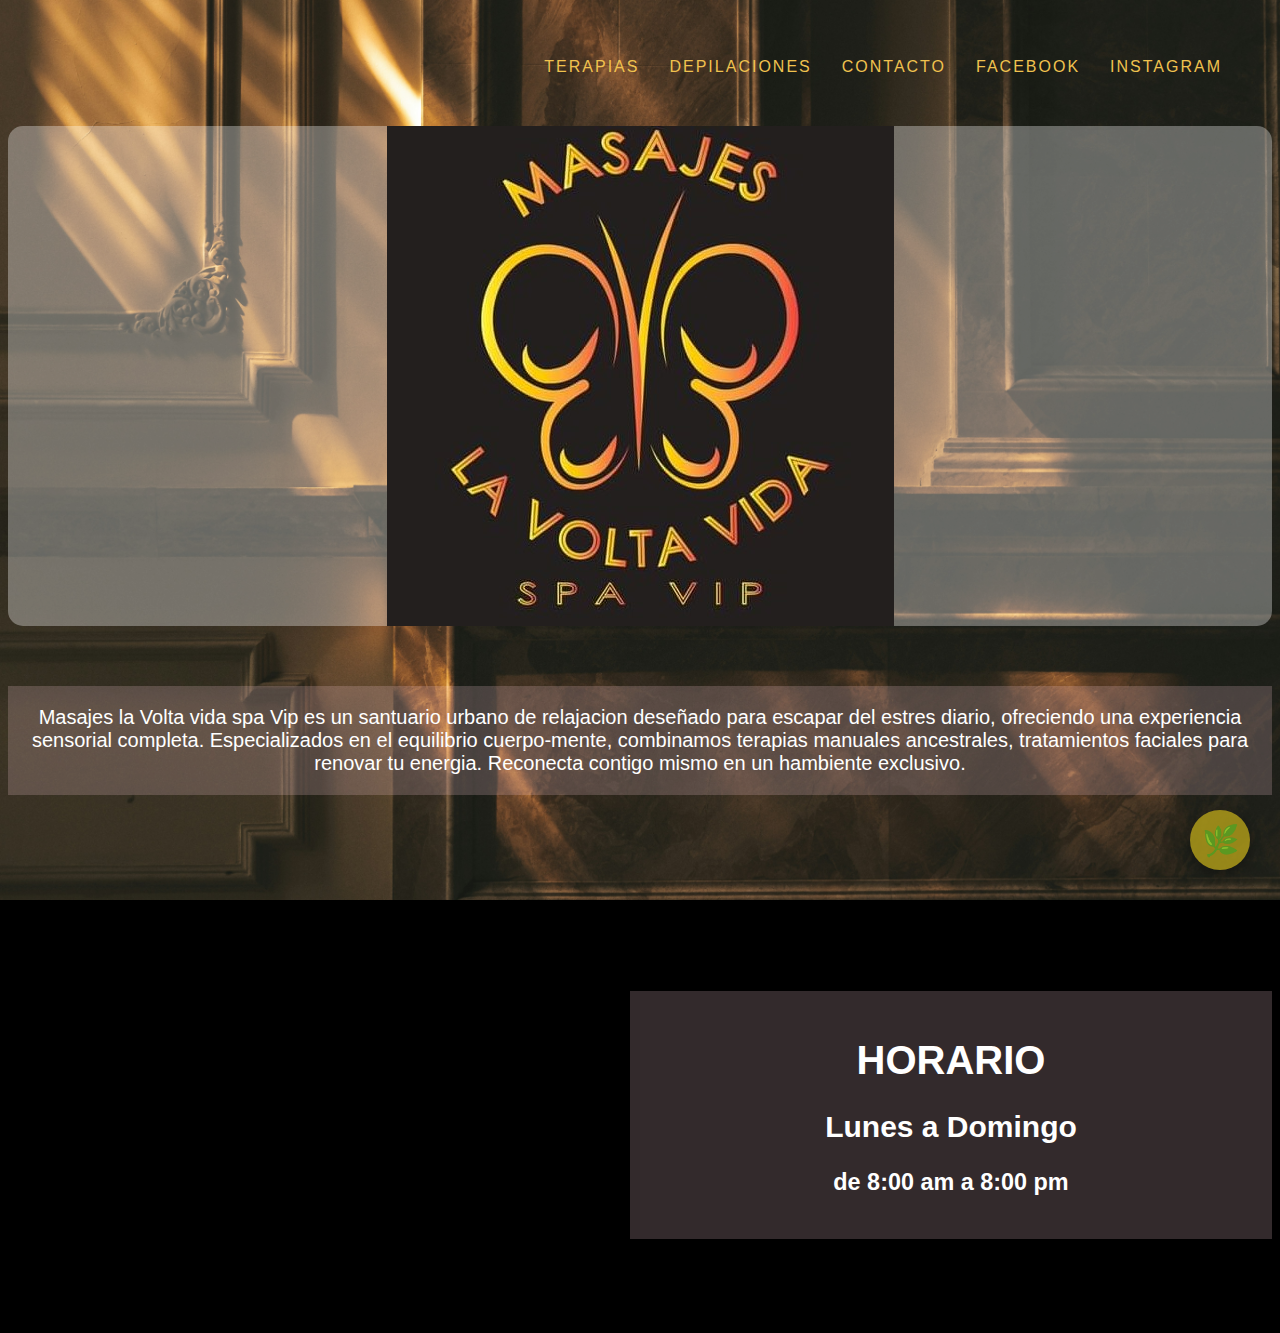
<file: index.html>
<!DOCTYPE html>
<html lang="es">
<head>
    <meta charset="UTF-8">
    <meta name="viewport" content="width=device-width, initial-scale=1.0">
    <title>Masajes La volta vida Spa Vip</title>
    <link rel="stylesheet" href="style.css" />
</head>
<body>
    <section  class="animacion-inicio">
    <div class="enlaces">
    <a href="terapias.html" class="enlace-spa">Terapias</a>
    <a href="depilaciones.html" class="enlace-spa">Depilaciones</a>
    <a href="https://wa.me/523351093950" target="_blank" class="enlace-spa">Contacto</a>
    <a href="https://www.facebook.com/share/1C4Mi8j1Lx/" class="enlace-spa">Facebook</a>
    <a href="https://www.instagram.com/invites/contact/?igsh=1wm7rh8885his&utm_content=w16fyq4" class="enlace-spa">Instagram</a>
    </div>
    <header><!--<h1>MASAJES LA VOLTA VIDA SPA VIP</h1>-->
    <img src="img/logo.jpg.jpg"> </header>
    <div class="descripcion">
    <p>Masajes la Volta vida spa Vip es un santuario urbano de relajacion deseñado para escapar del estres diario, ofreciendo una experiencia sensorial completa.
        Especializados en el equilibrio cuerpo-mente, combinamos terapias manuales ancestrales, tratamientos faciales para renovar tu energia.
        Reconecta contigo mismo en un hambiente exclusivo.
    </p>
    </div>
 <footer class="footer">
 <div class="contenedor-mapa">
<div class="mapa">
<iframe src="https://www.google.com/maps/embed?pb=!1m17!1m12!1m3!1d3733.8043322728918!2d-103.38495492475406!3d20.63683088091622!2m3!1f0!2f0!3f0!3m2!1i1024!2i768!4f13.1!3m2!1m1!2zMjDCsDM4JzEyLjYiTiAxMDPCsDIyJzU2LjYiVw!5e0!3m2!1ses!2smx!4v1770331404594!5m2!1ses!2smx" width="100%" height="100%" style="border:0;" allowfullscreen="" loading="lazy" referrerpolicy="no-referrer-when-downgrade">
</iframe>
</div>
<div class="horario">
    <h1>HORARIO</h1>
    <h2>Lunes a Domingo</h2>
    <h3>de 8:00 am a 8:00 pm</h3>
</div>
</div>
</footer>
</section>

<div id="spa-chatbot-wrapper">
    <div id="bubble-control" onclick="toggleChatWindow()">
        <span id="bubble-icon">🌿</span>
    </div>

    <div id="chat-frame" style="display: none;">
        <div id="chat-header-spa">
            <span> Asistente </span>
            <button onclick="toggleChatWindow()">✕</button>
        </div>
        <div id="chat-content">
            <div class="msg-bot">¡Bienvenida/o! Relájate... ¿En qué podemos ayudarte hoy?</div>
        </div>
        <div id="chat-actions">
            <button onclick="botReply('Servicios')">Servicios</button>
            <button onclick="botReply('Dudas y aclaraciones')">Dudas y aclaraciones</button>
            <button onclick="botReply('Redes Sociales')">Redes sociales</button>
        </div>
    </div>
</div>
<script src="script.js"></script>
</body>
</html>
</file>
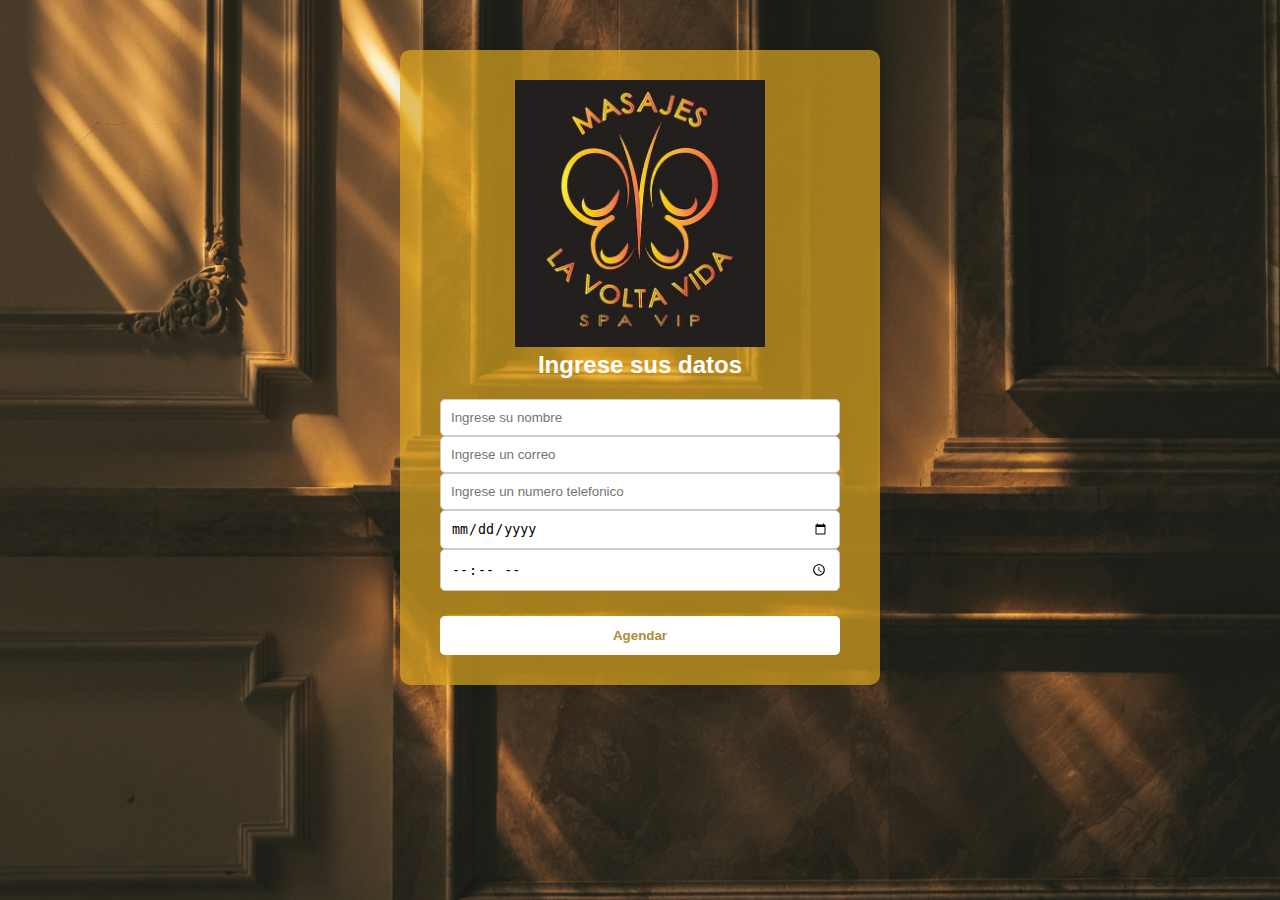
<file: agendar.html>
<!DOCTYPE html>
<html lang="en">
<head>
    <meta charset="UTF-8">
    <meta name="viewport" content="width=device-width, initial-scale=1.0">
    <title>Agenda tu cita</title>
     <link rel="stylesheet" href="stylesa.css" />
</head>
<body>
    <div class="contenedor-formulario">
     <img src="img/logo.jpg.jpg">
    <h2 class="sub">Ingrese sus datos</h2>

    <form action="#" method="post" class="formulari">
       
        <input type="text" id="usuario" name="usuario" placeholder="Ingrese su nombre" required></imput>

        <input type="email" id="email" name="email" placeholder="Ingrese un correo" required></imput>

        <input type="tel" id="telefono" name="telefono" placeholder="Ingrese un numero telefonico" required></imput>

        <input type="date" id="dia" name="dia" placeholder="Seleccione el dia" required></input>

        <input type="time" id="hora" name="hora" min="08:00" max="20:00" step="3600"  required>
    
        <button type="submit">Agendar</button>
    </form>
</body>
</html>
</file>
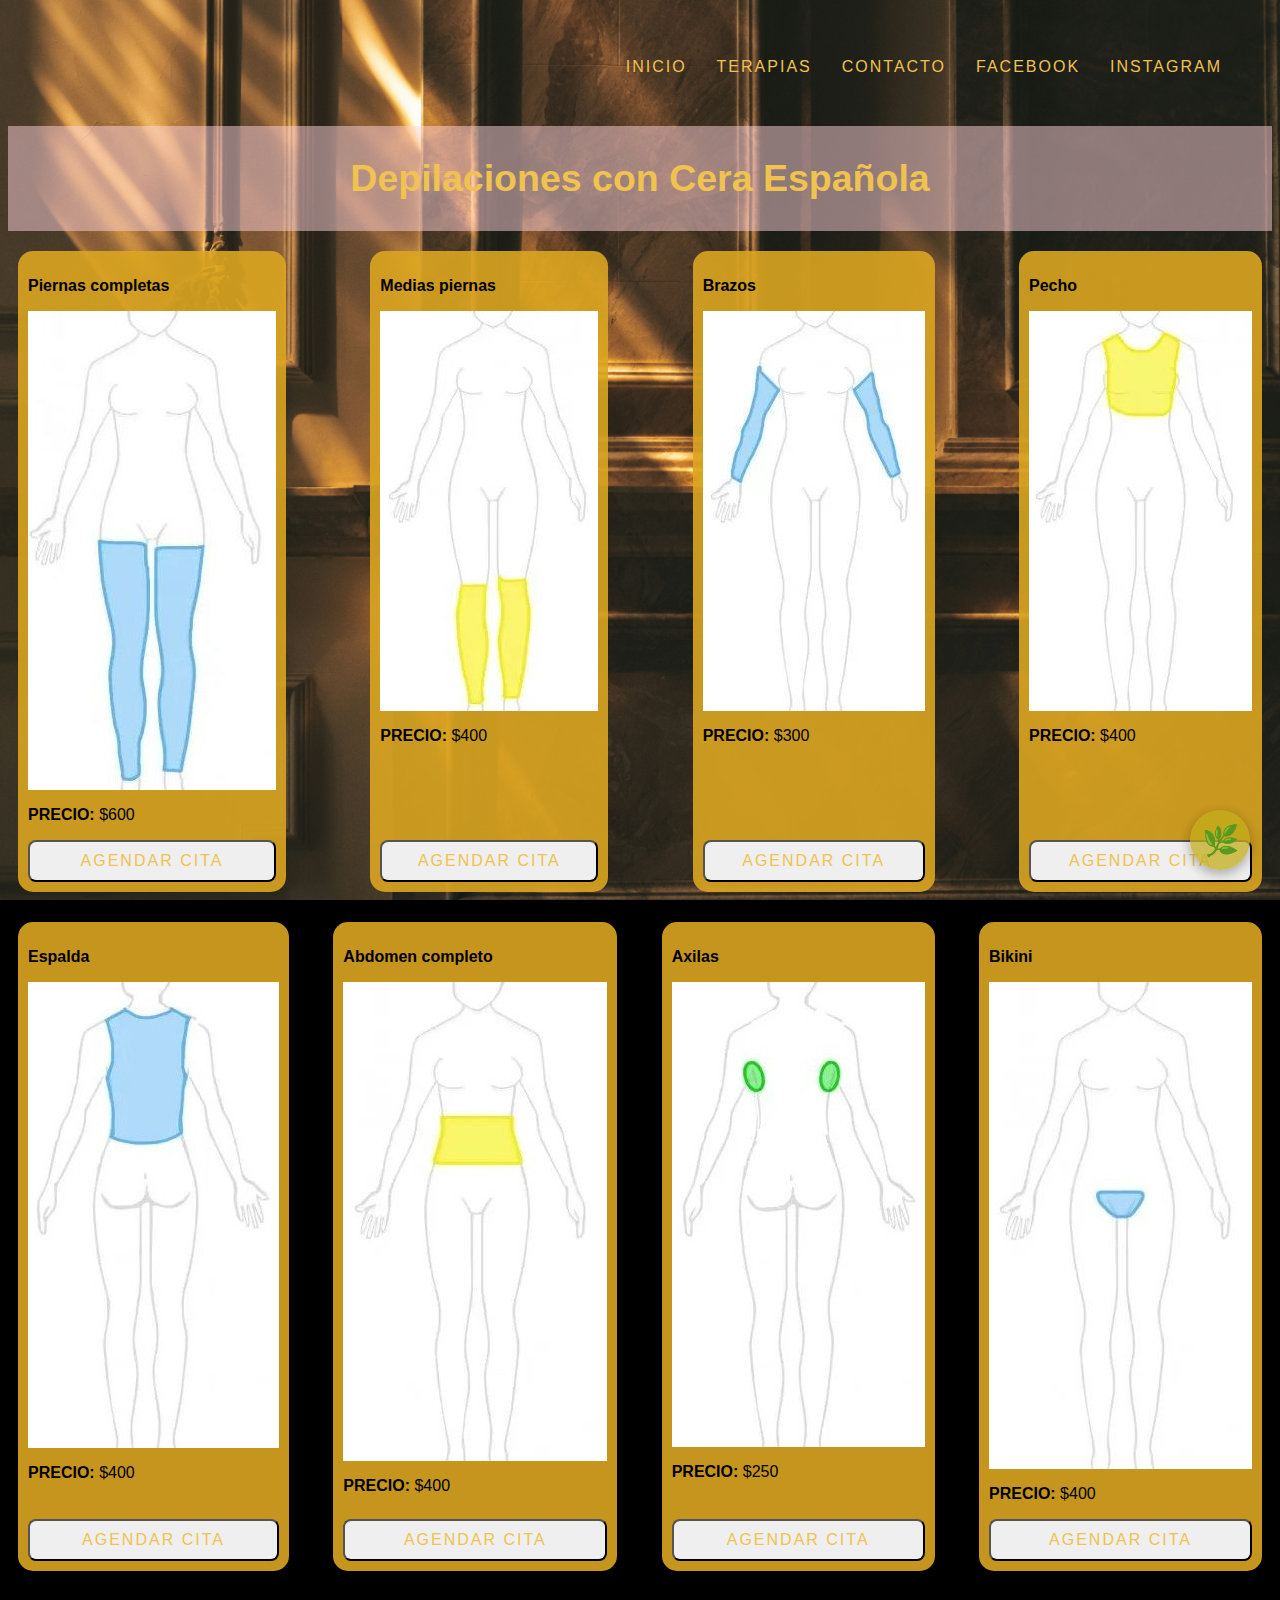
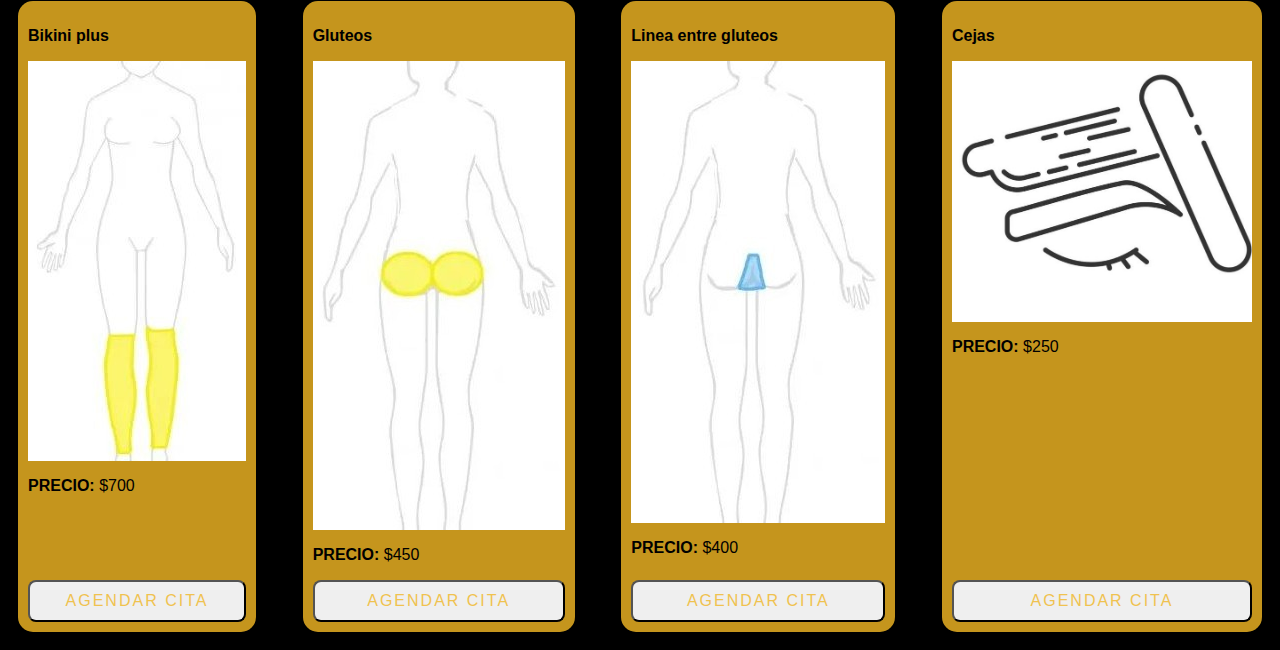
<file: depilaciones.html>
<!DOCTYPE html>
<html lang="en">
<head>
    <meta charset="UTF-8">
    <meta name="viewport" content="width=device-width, initial-scale=1.0">
    <title>Depilaciones</title>
    <link rel="stylesheet" href="style.css" />
</head>
<body>
    <section  class="animacion-inicio">
    <div class="enlaces">
    <a href="index.html" class="enlace-spa">Inicio</a>
    <a href="terapias.html" class="enlace-spa">Terapias</a>
    <a href="https://wa.me/523351093950" target="_blank" class="enlace-spa">Contacto</a>
    <a href="https://www.facebook.com/share/1C4Mi8j1Lx/" class="enlace-spa">Facebook</a>
      <a href="https://www.instagram.com/invites/contact/?igsh=1wm7rh8885his&utm_content=w16fyq4" class="enlace-spa">Instagram</a>
    </div>
    <div class="contenedor-depilaciones">
    <div class="depilaciones-cera">
    <h2>Depilaciones con Cera Española</h2>
    </div>
    <div class="piernas">
    <p><strong> Piernas completas</strong></p>
    <img src="img/piernas.jpg.jpg">
    <p><strong>PRECIO: </strong>$600</p>
    <button class="depilaciones-button">
    <a href="agendar.html" class="button-spa">Agendar cita</a>
    </div>
    <div class="medias">
    <p><strong> Medias piernas</strong></p>
    <img src="img/medias.jpg.jpg">
    <p><strong>PRECIO: </strong>$400</p>
    <button class="depilaciones-button">
    <a href="agendar.html" class="button-spa">Agendar cita</a>
    </div>
    <div class="brazos">
    <p><strong>Brazos</strong></p>
    <img src="img/brazos.jpg.jpg">
    <p><strong>PRECIO: </strong>$300</p>
    <button class="depilaciones-button">
    <a href="agendar.html" class="button-spa">Agendar cita</a>
    </div>
    <div class="pecho">
    <p><strong>Pecho</strong></p>
    <img src="img/pecho.jpg.jpg">
    <p><strong>PRECIO: </strong>$400</p>
    <button class="depilaciones-button">
    <a href="agendar.html" class="button-spa">Agendar cita</a>
    </div>
    <div class="espalda">
     <p><strong>Espalda</strong></p>
    <img src="img/espalda.jpg.jpg">
    <p><strong>PRECIO: </strong>$400</p>
    <button class="depilaciones-button">
    <a href="agendar.html" class="button-spa">Agendar cita</a>
    </div>
    <div class="abdomen">
    <p><strong>Abdomen completo</strong></p>
    <img src="img/abdomen.jpg.jpg">
    <p><strong>PRECIO: </strong>$400</p>
    <button class="depilaciones-button">
    <a href="agendar.html" class="button-spa">Agendar cita</a>
    </div>
    <div class="axilas">
    <p><strong>Axilas</strong></p>
    <img src="img/axilas.jpg.jpg">
    <p><strong>PRECIO: </strong>$250</p>
    <button class="depilaciones-button">
    <a href="agendar.html" class="button-spa">Agendar cita</a>
    </div>
    <div class="bikini">
    <p><strong>Bikini</strong></p>
    <img src="img/bikini.jpg.jpg">
    <p><strong>PRECIO: </strong>$400</p>
    <button class="depilaciones-button">
    <a href="agendar.html" class="button-spa">Agendar cita</a>
    </div>
    <div class="plus">
    <p><strong>Bikini plus</strong></p>
    <img src="img/medias.jpg.jpg">
    <p><strong>PRECIO: </strong>$700</p>
    <button class="depilaciones-button">
    <a href="agendar.html" class="button-spa">Agendar cita</a>
    </div>
    <div class="gluteos">
    <p><strong>Gluteos</strong></p>
    <img src="img/gluteos.jpg.jpg">
    <p><strong>PRECIO: </strong>$450</p>
    <button class="depilaciones-button">
    <a href="agendar.html" class="button-spa">Agendar cita</a>
    </div>
    <div class="linea">
    <p><strong>Linea entre gluteos</strong></p>
    <img src="img/lineagluteos.jpg.jpg">
    <p><strong>PRECIO: </strong>$400</p>
    <button class="depilaciones-button">
    <a href="agendar.html" class="button-spa">Agendar cita</a>
    </div>
    <div class="cejas">
    <p><strong>Cejas</strong></p>
    <img src="img/cejas.jpg.jpg">
    <p><strong>PRECIO: </strong>$250</p>
    <button class="depilaciones-button">
    <a href="agendar.html" class="button-spa">Agendar cita</a>
    </div>
    </div>
    </section>

    <div id="spa-chatbot-wrapper">
    <div id="bubble-control" onclick="toggleChatWindow()">
        <span id="bubble-icon">🌿</span>
    </div>

    <div id="chat-frame" style="display: none;">
        <div id="chat-header-spa">
            <span> Asistente </span>
            <button onclick="toggleChatWindow()">✕</button>
        </div>
        <div id="chat-content">
            <div class="msg-bot">¡Bienvenida/o! Relájate... ¿En qué podemos ayudarte hoy?</div>
        </div>
        <div id="chat-actions">
            <button onclick="botReply('Servicios')">Servicios</button>
            <button onclick="botReply('Dudas y aclaraciones')">Dudas y aclaraciones</button>
            <button onclick="botReply('Redes Sociales')">Redes sociales</button>
        </div>
    </div>
</div>
<script src="script.js"></script>
</body>
</html>
</file>
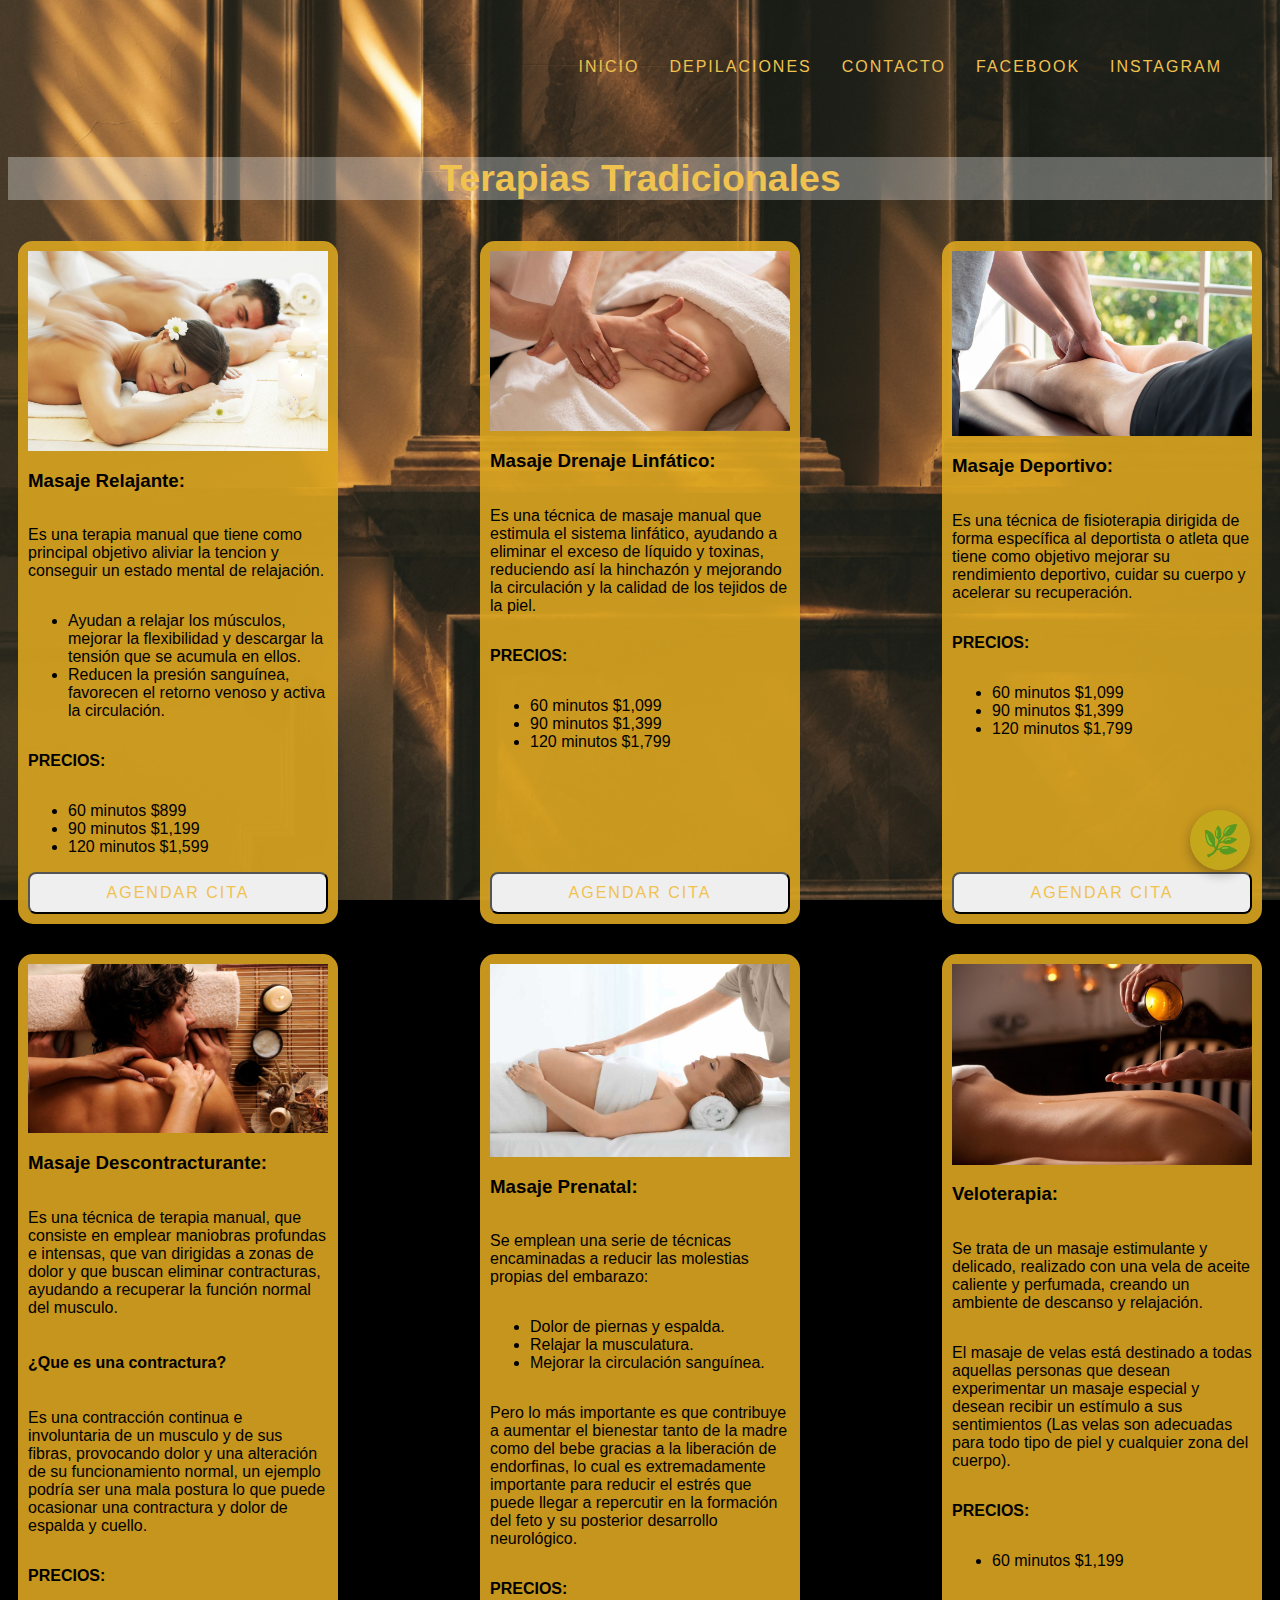
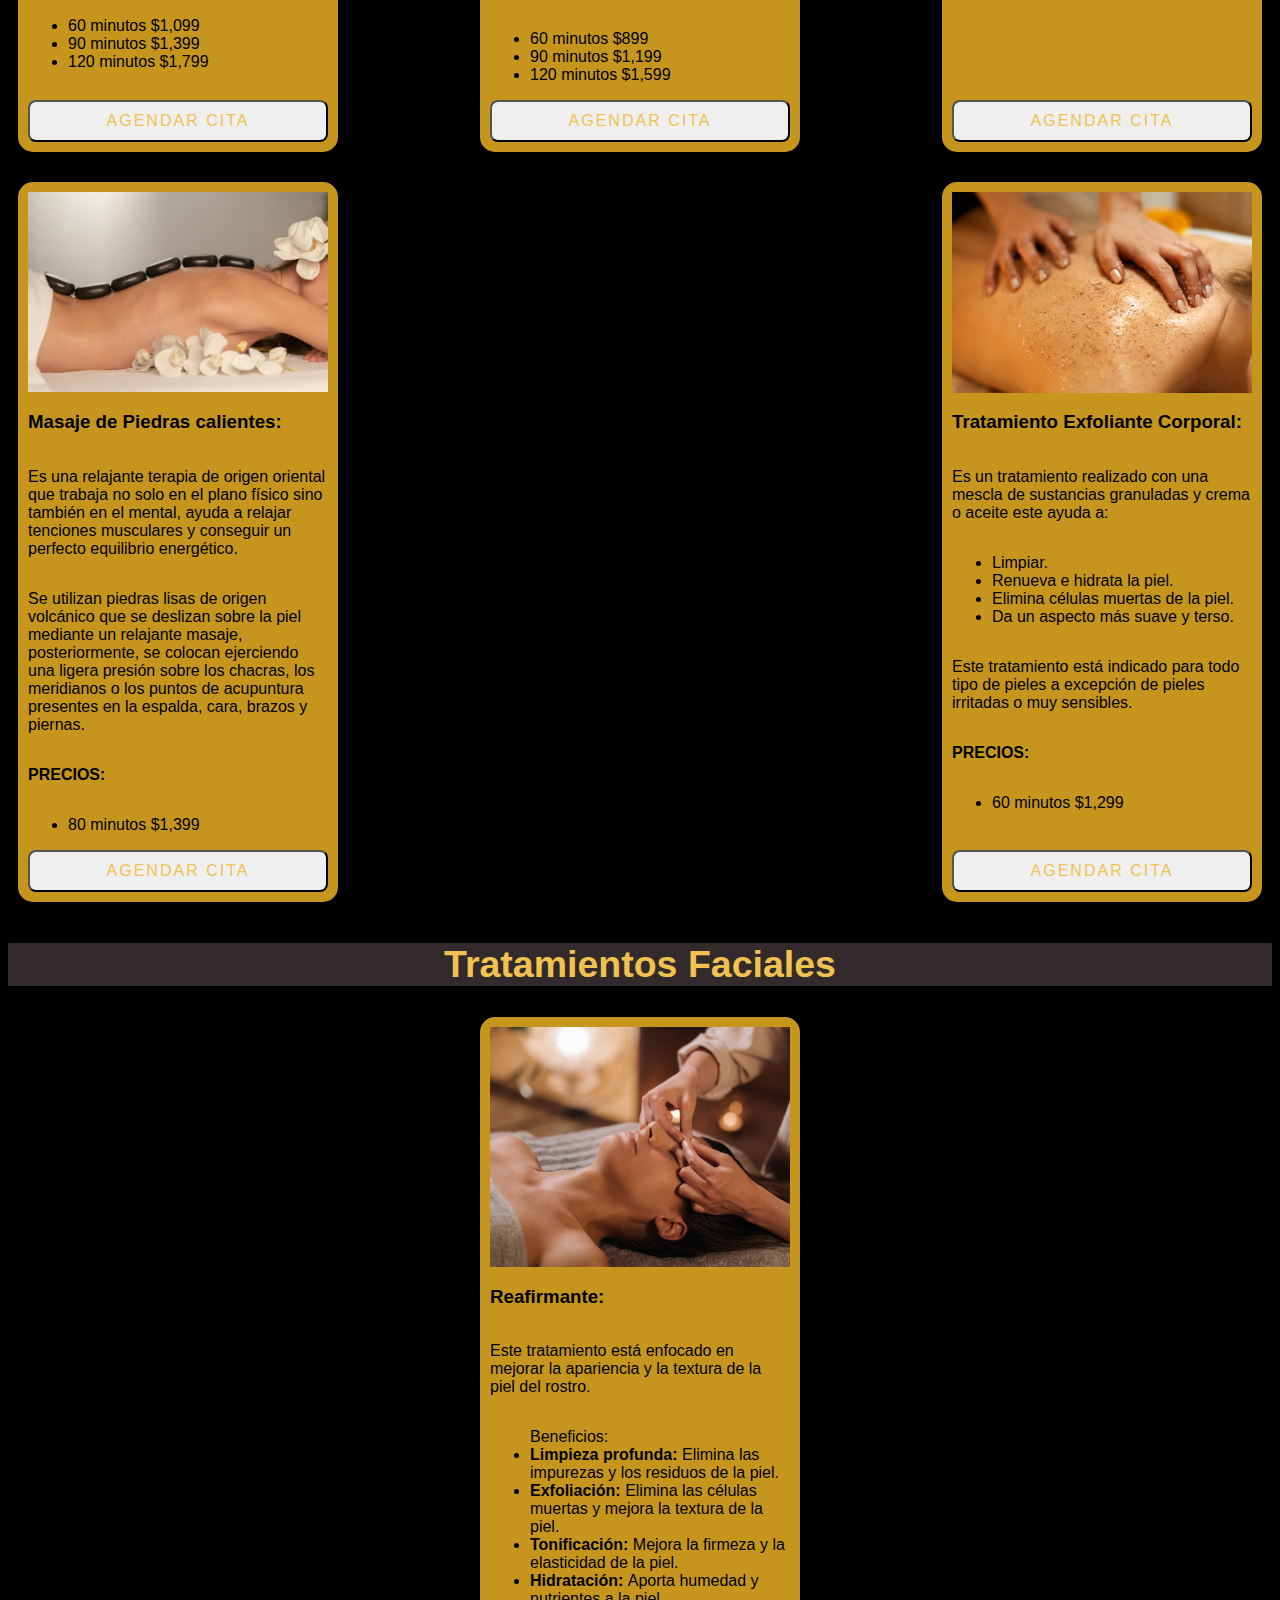
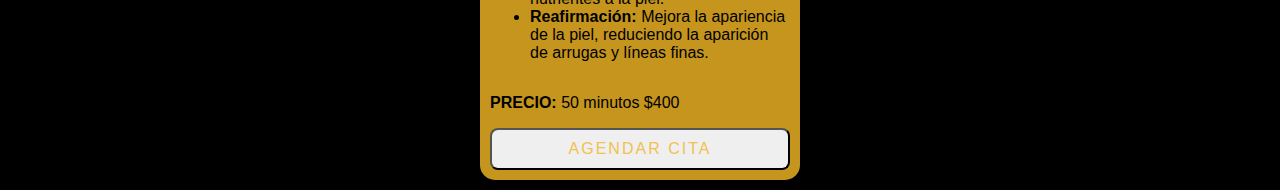
<file: terapias.html>
<!DOCTYPE html>
<html lang="en">
<head>
    <meta charset="UTF-8">
    <meta name="viewport" content="width=device-width, initial-scale=1.0">
    <title>Servicios</title>
    <link rel="stylesheet" href="style.css" />
</head>
<body>
    <section  class="animacion-inicio">
    <div class="enlaces">
    <a href="index.html" class="enlace-spa">Inicio</a>
    <a href="depilaciones.html" class="enlace-spa">Depilaciones</a>
    <a href="https://wa.me/523351093950" target="_blank" class="enlace-spa">Contacto</a>
    <a href="https://www.facebook.com/share/1C4Mi8j1Lx/" class="enlace-spa">Facebook</a>
      <a href="https://www.instagram.com/invites/contact/?igsh=1wm7rh8885his&utm_content=w16fyq4" class="enlace-spa">Instagram</a>
    </div>

    <div class="Terapias-Tradicionales"><h2><strong>Terapias Tradicionales</strong></h2></div>
    
    <div class="contenedor-masajes">

    <div class="Masaje-Relajante">
    <img src="img/masaje-relajante.jpg" alt="ilustrativa">
    <h3>Masaje Relajante:</h3>
    <p>Es una terapia manual que tiene como principal objetivo aliviar la tencion y conseguir un estado mental de relajación.</p>
    <ul>
        <li>Ayudan a relajar los músculos, mejorar la flexibilidad y descargar la tensión que se acumula en ellos.</li>
        <li>Reducen la presión sanguínea, favorecen el retorno venoso y activa la circulación.</li>
    </ul>
    <p><strong>PRECIOS:</strong></p>
    <ul>
        <li>60 minutos $899</li>
        <li>90 minutos $1,199</li>
        <li>120 minutos $1,599</li>
    </ul>
    <button class="terapias-button">
    <a href="agendar.html" class="button-spa">Agendar cita</a>
    </button>
    </div>
    
    <div class="Masaje-Drenaje-Linfatico">
    <img src="img/drenaje-linfatico.jpg" alt="ilustrativa">
    <h3>Masaje Drenaje Linfático:</h3>
        <p>Es una técnica de masaje manual que estimula el sistema linfático, ayudando a eliminar el exceso de líquido y toxinas, reduciendo así la hinchazón y mejorando la circulación y la calidad de los tejidos de la piel.</p>
    <p><strong>PRECIOS:</strong></p>
    <ul>
        <li>60 minutos $1,099</li>
        <li>90 minutos $1,399</li>
        <li>120 minutos $1,799</li>
    </ul>
    <button class="terapias-button">
        <a href="agendar.html" class="button-spa">Agendar cita</a>
    </button>
    </div>
    <div class="Masaje-Deportivo">
    <img src="img/masaje-deportivo.jpg" alt="ilustrativa">
        <h3>Masaje Deportivo:</h3>
        <p>Es una técnica de fisioterapia dirigida de forma específica al deportista o atleta que tiene como objetivo mejorar su rendimiento deportivo, cuidar su cuerpo y acelerar su recuperación.</p>
    <p><strong>PRECIOS:</strong></p>
    <ul>
        <li>60 minutos $1,099</li>
        <li>90 minutos $1,399</li>
        <li>120 minutos $1,799</li>
    </ul>
    <button class="terapias-button">
        <a href="agendar.html" class="button-spa">Agendar cita</a>
    </button>
    </div>
    <div class="Masaje-Descontracturante">
    <img src="img/descontracturante.jpg" alt="ilustrativa">
    <h3>Masaje Descontracturante:</h3>
    <p>Es una técnica de terapia manual, que consiste en emplear maniobras profundas e intensas, que van dirigidas a zonas de dolor y que buscan eliminar contracturas, ayudando a recuperar la función normal del musculo.</p>
    <h4>¿Que es una contractura?</h4>
    <p>Es una contracción continua e involuntaria de un musculo y de sus fibras, provocando dolor y una alteración de su funcionamiento normal, un ejemplo podría ser una mala postura lo que puede ocasionar una contractura y dolor de espalda y cuello. </p>
    <p><strong>PRECIOS:</strong></p>
    <ul>
        <li>60 minutos $1,099</li>
        <li>90 minutos $1,399</li>
        <li>120 minutos $1,799</li>
    </ul>
    <button class="terapias-button">
        <a href="agendar.html" class="button-spa">Agendar cita</a>
    </button>
    </div>

    <div class="Masaje-Prenatal">
    <img src="img/masaje-prenatal.jpeg" alt="ilustrativa">
    <h3>Masaje Prenatal:</h3>
    <p>Se emplean una serie de técnicas encaminadas a reducir las molestias propias del embarazo:</p>
    <ul>
        <li>Dolor de piernas y espalda.</li>
        <li>Relajar la musculatura.</li>
        <li>Mejorar la circulación sanguínea.</li>
    </ul>
    <p>Pero lo más importante es que contribuye  a aumentar el bienestar tanto de la madre como del bebe gracias a la liberación de endorfinas, lo cual es extremadamente importante para reducir el estrés que puede llegar a repercutir en la formación del feto y su posterior desarrollo neurológico.</p>
    <p><strong>PRECIOS:</strong></p>
    <ul>
        <li>60 minutos $899</li>
        <li>90 minutos $1,199</li>
        <li>120 minutos $1,599</li>
    </ul>
    <button class="terapias-button">
        <a href="agendar.html" class="button-spa">Agendar cita</a>
    </button>
    </div>

    <div class="Veloterapia">
    <img src="img/veloterapia.jpg" alt="ilustrativa">
    <h3>Veloterapia:</h3>
    <p>Se trata de un masaje estimulante y delicado, realizado con una vela de aceite caliente y perfumada, creando un ambiente de descanso y relajación.</p>
    <p>El masaje de velas está destinado a todas aquellas personas que desean experimentar un masaje especial y desean recibir un estímulo a sus sentimientos (Las velas son adecuadas para todo tipo de piel y cualquier zona del cuerpo).</p>
    <p><strong>PRECIOS:</strong></p>
    <ul>
        <li>60 minutos $1,199</li>
    </ul>
    <button class="terapias-button">
        <a href="agendar.html" class="button-spa">Agendar cita</a>
    </button>
    </div>

    <div class="Masaje-Piedras">
    <img src="img/piedras.jpg" alt="ilustrativa">
    <h3>Masaje de Piedras calientes:</h3>
    <p>Es una relajante terapia de origen oriental que trabaja no solo en el plano físico sino también en el mental, ayuda a relajar tenciones musculares y conseguir un perfecto equilibrio energético.</p>
    <p>Se utilizan piedras lisas de origen volcánico que se deslizan sobre la piel mediante un relajante masaje, posteriormente, se colocan ejerciendo una ligera presión sobre los chacras, los meridianos o los puntos de acupuntura presentes en la espalda, cara, brazos y piernas.</p>
    <p><strong>PRECIOS:</strong></p>
    <ul>
        <li>80 minutos $1,399</li>
    </ul>
    <button class="terapias-button">
        <a href="agendar.html" class="button-spa">Agendar cita</a>
    </button>
    </div>

    <div class="Tratamiento-Exfoliante">
    <img src="img/exfoliante.jpg" alt="ilustrativa">
    <h3>Tratamiento Exfoliante Corporal:</h3>
    <p>Es un tratamiento realizado con una mescla de sustancias granuladas y crema o aceite este ayuda a:</p>
    <ul>
        <li>Limpiar.</li>
        <li>Renueva e hidrata la piel.</li>
        <li>Elimina células muertas de la piel.</li>
        <li>Da un aspecto más suave y terso.</li>
    </ul>
    <p>Este tratamiento está indicado para todo tipo de pieles a excepción de pieles irritadas o muy sensibles.</p>
    <p><strong>PRECIOS:</strong></p>
    <ul>
        <li>60 minutos $1,299</li>
    </ul>
    <button class="terapias-button">
        <a href="agendar.html" class="button-spa">Agendar cita</a>
    </button>
    </div>
    </div>
    
    <div class="tratamientos-faciales"><h2>Tratamientos Faciales</h2></div>

   <div class="reafirmante">
    <img src="img/facial.jpg" alt="ilustrativa">
    <h3>Reafirmante:</h3>
    <p>Este tratamiento está enfocado en mejorar la apariencia y la textura de la piel del rostro.</p>
    <ul>Beneficios:
        <li><strong>Limpieza profunda: </strong>Elimina las impurezas y los residuos de la piel.</li>
        <li><strong>Exfoliación: </strong>Elimina las células muertas y mejora la textura de la piel.</li>
        <li><strong>Tonificación: </strong>Mejora la firmeza y la elasticidad de la piel.</li>
        <li><strong>Hidratación: </strong>Aporta humedad y nutrientes a la piel.</li>
        <li><strong>Reafirmación: </strong>Mejora la apariencia de la piel, reduciendo la aparición de arrugas y líneas finas.</li>
    </ul>
    <p><strong>PRECIO: </strong>50 minutos $400</p>
    <button class="terapias-button">
        <a href="agendar.html" class="button-spa">Agendar cita</a>

    </button>
    </div>
    </section>

     <div id="spa-chatbot-wrapper">
    <div id="bubble-control" onclick="toggleChatWindow()">
        <span id="bubble-icon">🌿</span>
    </div>

    <div id="chat-frame" style="display: none;">
        <div id="chat-header-spa">
            <span> Asistente </span>
            <button onclick="toggleChatWindow()">✕</button>
        </div>
        <div id="chat-content">
            <div class="msg-bot">¡Bienvenida/o! Relájate... ¿En qué podemos ayudarte hoy?</div>
        </div>
        <div id="chat-actions">
            <button onclick="botReply('Servicios')">Servicios</button>
            <button onclick="botReply('Dudas y aclaraciones')">Dudas y aclaraciones</button>
            <button onclick="botReply('Redes Sociales')">Redes sociales</button>
        </div>
    </div>
</div>
<script src="script.js"></script>
</body>
</html>
</file>
<file: style.css>
body {
    font-family: Arial, Helvetica, sans-serif;
    background-color: black;
    background-image: url(img/fondo3.jpg);
    background-attachment: fixed;
    background-position: center;
    background-size: cover;
}

body html {
    padding: 0;
    margin: 0;
}

/* --- Ajuste para Celulares --- */
@media (max-width: 768px) {
  /* 1. Hace que cualquier contenedor con ancho fijo se adapte al 100% */
  div, section, article, header, footer, .container {
    width: 100% !important;
    max-width: 100% !important;
    min-width: 0 !important;
    display: block !important; /* Apila elementos que estaban uno al lado del otro */
    margin-left: 0 !important;
    margin-right: 0 !important;
    padding-left: 15px !important;
    padding-right: 15px !important;
    box-sizing: border-box;
  }

  /* 2. Ajusta imágenes y mapas (iframes) para que no se salgan de la pantalla */
  img, iframe, video {
    width: 100% !important;
    height: auto !important;
  }

  /* 3. Evita que el texto sea demasiado grande o pequeño */
  body {
    font-size: 16px;
    line-height: 1.5;
  }
}

header {
    text-align: center;
    font-family:'Segoe UI', sans-serif;
    font-size: 40px;
    background: rgba(255, 255, 255, 0.33);
    width: 100%;
    height: 500px;
    line-height: 500px;
    display: flex;
    flex-direction: column;
    justify-content: center;
    align-items: center;
    border-radius: 15px;
overflow: hidden;
border: 1px;
transition: 0.4s ease;
}

header:hover {
    transform: translateY(-10px);
    border-color: var(--dorado);
    box-shadow: 10px 10px 100px rgba(126, 112, 31, 0.492);
}

.enlaces {
    display: flex;
    justify-content: flex-end;
    gap: 30px;
    padding: 50px 50px;
}

.enlace-spa {
    text-decoration: none;    
    color: rgb(240, 194, 79);          
    font-family: 'Segoe UI', sans-serif; 
    font-size: 16px;
    letter-spacing: 2px;
    text-transform: uppercase;
    transition: 0.3s;
}

.enlace-spa:hover {
    color: white;
    cursor: pointer;
}

.button-spa {
     text-decoration: none;    
    color: rgb(240, 194, 79);          
    font-family: 'Segoe UI', sans-serif; 
    font-size: 16px;
    letter-spacing: 2px;
    text-transform: uppercase;
    transition: 0.3s;
}

.button-spa:hover {
    color: rgb(173, 140, 57);  
    cursor: pointer;
}

.descripcion {
    display: block;
    margin-left: auto;
    margin-right: auto;
    width: fit-content;
    text-align: center;
    padding: 20px;
    background-color:  rgba(255, 212, 218, 0.2);
    width: auto;
    margin-top: 60px;
    color: white;
    height: auto;
    font-size: 20px;
}
.descripcion p {
    margin: 0;
}

.Terapias-Tradicionales{
    text-align: center;
    font-size: 25px;
    font-family:'Segoe UI', sans-serif;
    background: rgba(255, 255, 255, 0.323);
    width: 100%;
    color: rgb(240, 194, 79);
}

.contenedor-masajes {
    display: flex;
    justify-content: space-between;
    gap: 10px;
    flex-wrap: wrap;
}

.Masaje-Relajante,.Masaje-Drenaje-Linfatico,.Masaje-Deportivo,.Masaje-Descontracturante,.Masaje-Prenatal,.Veloterapia,.Masaje-Piedras,.Tratamiento-Exfoliante{
    border: 2px solid black; 
    background-color: rgba(218, 165, 32, .9); 
    padding: 10px;
    border-radius: 10px; 
    margin: 10px;
    max-width: 300px; 
    color: black;
    display: flex;
    flex-direction: column;
    justify-content: space-between;
}

.reafirmante {
    border: 2px solid black; 
    background-color: rgba(218, 165, 32, .9); 
    padding: 10px;
    border-radius: 10px; 
    margin: 10px auto;
    max-width: 300px; 
    color: black;
    display: flex;
    flex-direction: column;
}

.Masaje-Relajante {
    background-color: rgba(218, 165, 32, .9) ;
    border-radius: 15px;
    overflow: hidden;
    border: 2px;
    transition: 0.4s ease;
}

.Masaje-Relajante:hover {
    transform: translateY(-10px);
    border-color: var(--dorado);
    box-shadow: 0 10px 20px gold;
}

.Masaje-Drenaje-Linfatico {
    background-color: rgba(218, 165, 32, .9) ;
    border-radius: 15px;
    overflow: hidden;
    border: 2px;
    transition: 0.4s ease;
}

.Masaje-Drenaje-Linfatico:hover {
    transform: translateY(-10px);
    border-color: var(--dorado);
    box-shadow: 0 10px 20px gold;
}

.Masaje-Deportivo {
    background-color: rgba(218, 165, 32, .9) ;
    border-radius: 15px;
    overflow: hidden;
    border: 2px;
    transition: 0.4s ease;
}

.Masaje-Deportivo:hover {
    transform: translateY(-10px);
    border-color: var(--dorado);
    box-shadow: 0 10px 20px gold;
}

.Masaje-Descontracturante {
    background-color: rgba(218, 165, 32, .9) ;
    border-radius: 15px;
    overflow: hidden;
    border: 2px;
    transition: 0.4s ease; 
}

.Masaje-Descontracturante:hover {
    transform: translateY(-10px);
    border-color: var(--dorado);
    box-shadow: 0 10px 20px gold;
}

.Masaje-Prenatal {
    background-color: rgba(218, 165, 32, .9) ;
    border-radius: 15px;
    overflow: hidden;
    border: 2px;
    transition: 0.4s ease;
}

.Masaje-Prenatal:hover {
    transform: translateY(-10px);
    border-color: var(--dorado);
    box-shadow: 0 10px 20px gold;
}

.Veloterapia {
    background-color: rgba(218, 165, 32, .9) ;
    border-radius: 15px;
    overflow: hidden;
    border: 2px;
    transition: 0.4s ease;
}

.Veloterapia:hover {
    transform: translateY(-10px);
    border-color: var(--dorado);
    box-shadow: 0 10px 20px gold;
}

.Masaje-Piedras {
    background-color: rgba(218, 165, 32, .9) ;
    border-radius: 15px;
    overflow: hidden;
    border: 1px;
    transition: 0.4s ease;
}

.Masaje-Piedras:hover {
    transform: translateY(-10px);
    border-color: var(--dorado);
    box-shadow: 0 10px 20px gold;
}

.Tratamiento-Exfoliante {
    background-color: rgba(218, 165, 32, .9) ;
    border-radius: 15px;
    overflow: hidden;
    border: 1px;
    transition: 0.4s ease;
}

.Tratamiento-Exfoliante:hover {
    transform: translateY(-10px);
    border-color: var(--dorado);
    box-shadow: 0 10px 20px gold;
}

.tratamientos-faciales {
    text-align: center;
    font-size: 25px;
    font-family:'Segoe UI', sans-serif;
    background: rgba(255, 212, 218, 0.2);
    width: 100%;
    color: rgb(240, 194, 79);
}

.reafirmante {
    background-color: rgba(218, 165, 32, .9) ;
    border-radius: 15px;
    overflow: hidden;
    border: 1px;
    transition: 0.4s ease
}

.reafirmante:hover {
    transform: translateY(-10px);
    border-color: var(--dorado);
    box-shadow: 0 10px 20px gold;
}


.terapias-button {
    padding: 10px 20px;
    width: 100%; 
    border-radius: 8px;
    margin-top: auto;
}

.depilaciones-cera {
    text-align: center;
    font-size: 25px;
    font-family:'Segoe UI', sans-serif;
    background: rgba(255, 212, 218, 0.5);
    width: 100%;
    color: rgb(240, 194, 79); 
}

.contenedor-depilaciones {
    display: flex;
    justify-content: space-between;
    gap: 10px;
    flex-wrap: wrap;
}

.piernas, .medias, .brazos, .pecho, .espalda, .abdomen, .axilas, .bikini, .plus, .gluteos, .linea, .cejas {
    border: 2px solid black; 
    background-color: rgba(218, 165, 32, .9); 
    padding: 10px;
    border-radius: 10px; 
    margin: 10px;
    max-width: 300px; 
    color: black;
    display: flex;
    flex-direction: column;
    justify-content: space-between;
}

.piernas {
    background-color: rgba(218, 165, 32, .9) ;
    border-radius: 15px;
    overflow: hidden;
    border: 1px;
    transition: 0.4s ease
}

.piernas:hover {
    transform: translateY(-10px);
    border-color: var(--dorado);
    box-shadow: 0 10px 20px gold;
}

.medias {
    background-color: rgba(218, 165, 32, .9) ;
    border-radius: 15px;
    overflow: hidden;
    border: 1px;
    transition: 0.4s ease
}

.medias:hover {
    transform: translateY(-10px);
    border-color: var(--dorado);
    box-shadow: 0 10px 20px gold;
}

.brazos {
    background-color: rgba(218, 165, 32, .9) ;
    border-radius: 15px;
    overflow: hidden;
    border: 1px;
    transition: 0.4s ease
}

.brazos:hover {
    transform: translateY(-10px);
    border-color: var(--dorado);
    box-shadow: 0 10px 20px gold;
}

.pecho {
    background-color: rgba(218, 165, 32, .9) ;
    border-radius: 15px;
    overflow: hidden;
    border: 1px;
    transition: 0.4s ease
}

.pecho:hover {
    transform: translateY(-10px);
    border-color: var(--dorado);
    box-shadow: 0 10px 20px gold;
}

.espalda {
    background-color: rgba(218, 165, 32, .9) ;
    border-radius: 15px;
    overflow: hidden;
    border: 1px;
    transition: 0.4s ease
}

.espalda:hover {
    transform: translateY(-10px);
    border-color: var(--dorado);
    box-shadow: 0 10px 20px gold;
}

.abdomen {
    background-color: rgba(218, 165, 32, .9) ;
    border-radius: 15px;
    overflow: hidden;
    border: 1px;
    transition: 0.4s ease
}

.abdomen:hover {
    transform: translateY(-10px);
    border-color: var(--dorado);
    box-shadow: 0 10px 20px gold;
}

.axilas {
    background-color: rgba(218, 165, 32, .9) ;
    border-radius: 15px;
    overflow: hidden;
    border: 1px;
    transition: 0.4s ease
}

.axilas:hover {
    transform: translateY(-10px);
    border-color: var(--dorado);
    box-shadow: 0 10px 20px gold;
}

.bikini {
    background-color: rgba(218, 165, 32, .9) ;
    border-radius: 15px;
    overflow: hidden;
    border: 1px;
    transition: 0.4s ease
}

.bikini:hover {
    transform: translateY(-10px);
    border-color: var(--dorado);
    box-shadow: 0 10px 20px gold;
}

.plus {
    background-color: rgba(218, 165, 32, .9) ;
    border-radius: 15px;
    overflow: hidden;
    border: 1px;
    transition: 0.4s ease
}

.plus:hover {
    transform: translateY(-10px);
    border-color: var(--dorado);
    box-shadow: 0 10px 20px gold;
}

.gluteos {
    background-color: rgba(218, 165, 32, .9) ;
    border-radius: 15px;
    overflow: hidden;
    border: 1px;
    transition: 0.4s ease
}

.gluteos:hover {
    transform: translateY(-10px);
    border-color: var(--dorado);
    box-shadow: 0 10px 20px gold;
}

.linea {
    background-color: rgba(218, 165, 32, .9) ;
    border-radius: 15px;
    overflow: hidden;
    border: 1px;
    transition: 0.4s ease
}

.linea:hover {
    transform: translateY(-10px);
    border-color: var(--dorado);
    box-shadow: 0 10px 20px gold;
}

.cejas {
    background-color: rgba(218, 165, 32, .9) ;
    border-radius: 15px;
    overflow: hidden;
    border: 1px;
    transition: 0.4s ease
}

.cejas:hover {
    transform: translateY(-10px);
    border-color: var(--dorado);
    box-shadow: 0 10px 20px gold;
}

.depilaciones-button {
    padding: 10px 20px;
    width: 100%; 
    border-radius: 8px;
    margin-top: auto;
}

@keyframes entradaSuave {
  0% { 
    opacity: 0; 
    transform: translateY(15px); 
  }
  100% { 
    opacity: 1; 
    transform: translateY(0); 
  }
}

.animacion-inicio {
  animation: entradaSuave 0.8s ease-out forwards;
}

.contenedor-mapa {
   display: flex;
    flex-direction: row; 
    align-items: center; 
     
    gap: 20px;
}

.footer {
    padding: 40px 0;
    margin-top: 50px;
}

.mapa {
   flex: 1;
    height: 400px;
}
.mapa iframe {
    width: 100%;
    height: 100%;
    display: block;
    border-radius: 10px;
    border: none;
}

.horario {
    text-align: center;
    flex: 1;
    justify-content: center;
    text-align: center;
    padding: 20px;
    background-color:  rgba(255, 212, 218, 0.2);
    width: auto;
    margin-top: 60px;
    color: white;
    height: auto;
    font-size: 20px;
}

.mapa, .horario {
    width: 50%;
    box-sizing: border-box;
}

#spa-chatbot-wrapper {
    /* Mantenemos el fixed, pero añadimos estas tres líneas críticas */
    position: fixed !important;
    bottom: 30px !important;
    right: 30px !important;
    
    /* Esto lo saca del flujo de la animación del body */
    transform: translateZ(0); 
    -webkit-transform: translateZ(0);
    
    /* Asegúrate de que el z-index sea mayor a cualquier capa de la animación */
    z-index: 999999 !important;
}

    #bubble-control {
        width: 60px;
        height: 60px;
        background-color: #c2ac1abc;
        border-radius: 50%;
        display: flex;
        align-items: center;
        justify-content: center;
        font-size: 30px;
        cursor: pointer;
        box-shadow: 0 4px 12px rgba(0,0,0,0.3);
    }

    #chat-frame {
        position: absolute;
        bottom: 80px;
        right: 0;
        width: 300px;
        background: rgba(218, 165, 32, .8);
        border-radius: 15px;
        box-shadow: 0 5px 20px rgba(0,0,0,0.2);
        flex-direction: column;
        overflow: hidden;
    }

    #chat-header-spa {
        background:  rgba(218, 165, 32, .8);
        color: white;
        padding: 15px;
        display: flex;
        justify-content: space-between;
    }

    #chat-header-spa button {
        background: none; border: none; color: white; cursor: pointer; font-weight: bold;
    }

    #chat-content {
        height: 200px;
        padding: 15px;
        overflow-y: auto;
        background:  rgba(255, 255, 255, 0.905);
    }

    .msg-bot {
        background: #f1f3f0;
        padding: 8px 12px;
        border-radius: 10px;
        margin-bottom: 10px;
        font-size: 14px;
        color: #333;
    }

    #chat-actions {
        padding: 10px;
        display: flex;
        gap: 5px;
        border-top: 1px solid #eee;
    }

    #chat-actions button {
        background: rgba(142, 107, 19, 0.8);
        color: white;
        border: none;
        padding: 6px 10px;
        border-radius: 5px;
        font-size: 12px;
        cursor: pointer;
    }
</file>
<file: stylesa.css>
body {
    font-family: Arial, Helvetica, sans-serif;
    background-color: black;
    background-image: url(img/fondo3.jpg);
    background-attachment: fixed;
    background-position: center;
    background-size: cover;
    display: flex;
    justify-content: center;
    align-items: center;
    height: 100hv;
    margin: 0;
}

.contenedor-formulario {
    background-color: rgba(218, 165, 32, .7); 
    padding: 30px 40px;
    border-radius: 10px;
    box-shadow: 0px 0px 20px rgba(0, 0, 0, 0.1);
    width: 100%;
    max-width: 400px;
    text-align: center;
    position: relative;
    top: 50px; 
}

img {
width: 250px;
height: auto;
}

.sub {
    margin-top: 0;
    margin-bottom: 20px;
    color: #ffffff;
}

form {
    display: flex;
    flex-direction: column;
}

input {
    padding: 10px;
    border: 1px solid #ccc;
    border-radius: 5px;
}

button {
    margin-top: 25px;
    padding: 12px;
    background-color: #ffffff;
    color: rgb(173, 140, 57);  
    border: none;
    border-radius: 5px;
    cursor: pointer;
    font-weight: bold;
}

button:hover {
    background-color: rgb(134, 106, 33);
}

/* --- Ajuste para Celulares --- */
@media (max-width: 768px) {
  /* 1. Hace que cualquier contenedor con ancho fijo se adapte al 100% */
  div, section, article, header, footer, .container {
    width: 100% !important;
    max-width: 100% !important;
    min-width: 0 !important;
    display: block !important; /* Apila elementos que estaban uno al lado del otro */
    margin-left: 0 !important;
    margin-right: 0 !important;
    padding-left: 15px !important;
    padding-right: 15px !important;
    box-sizing: border-box;
  }

  /* 2. Ajusta imágenes y mapas (iframes) para que no se salgan de la pantalla */
  img, iframe, video {
    width: 100% !important;
    height: auto !important;
  }

  /* 3. Evita que el texto sea demasiado grande o pequeño */
  body {
    font-size: 16px;
    line-height: 1.5;
  }
}
</file>
